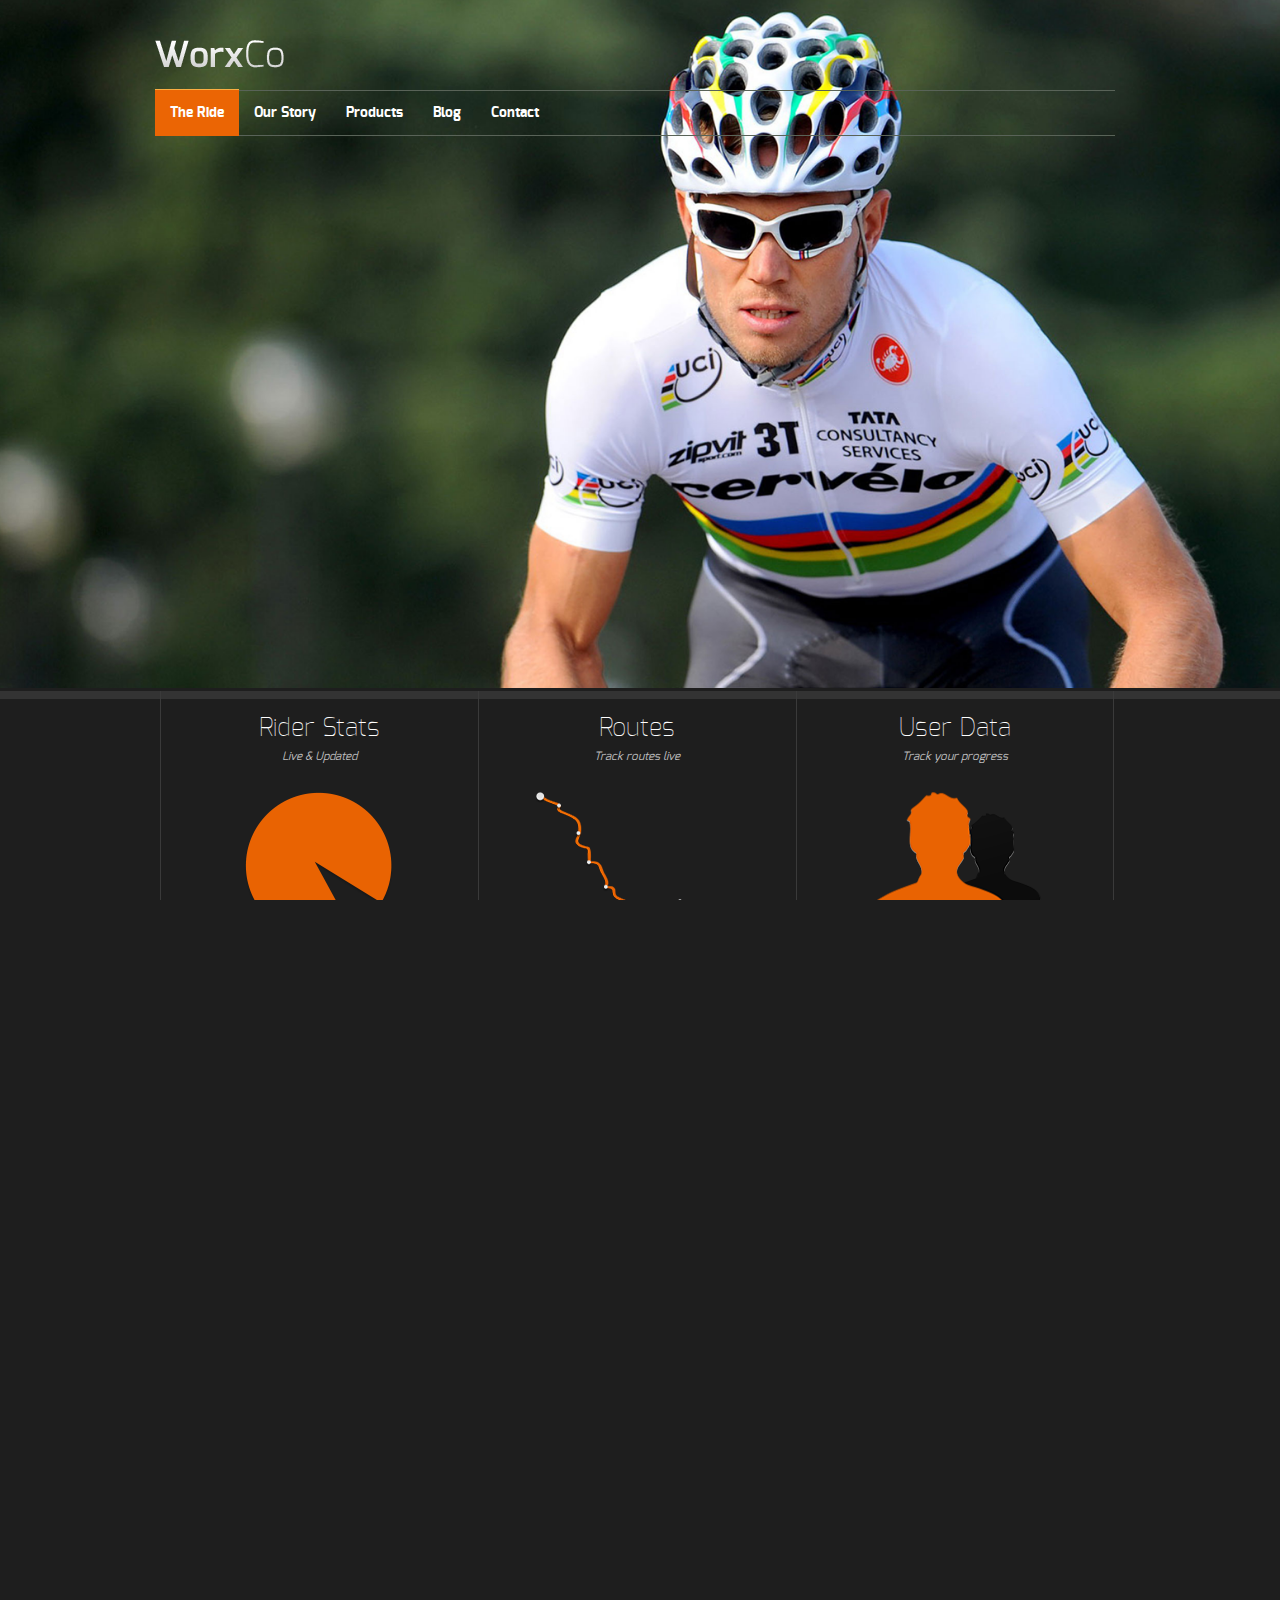
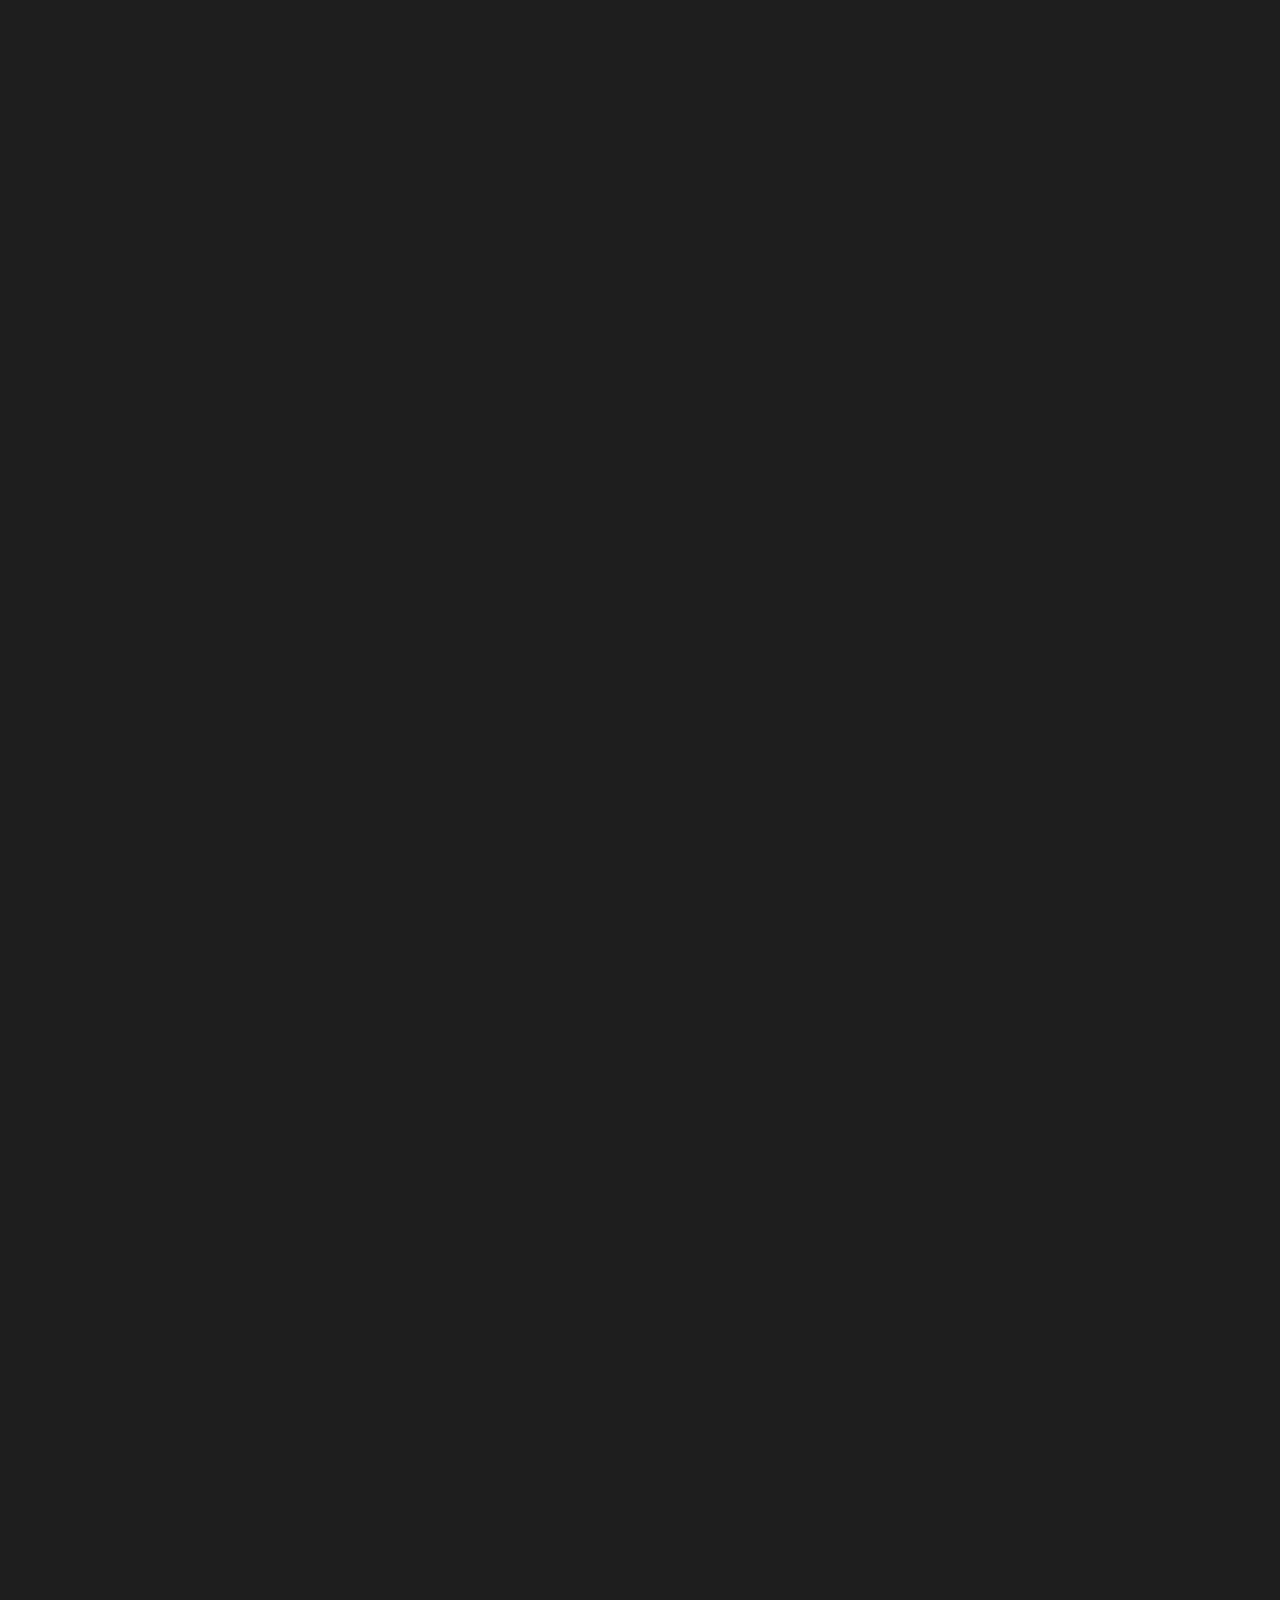
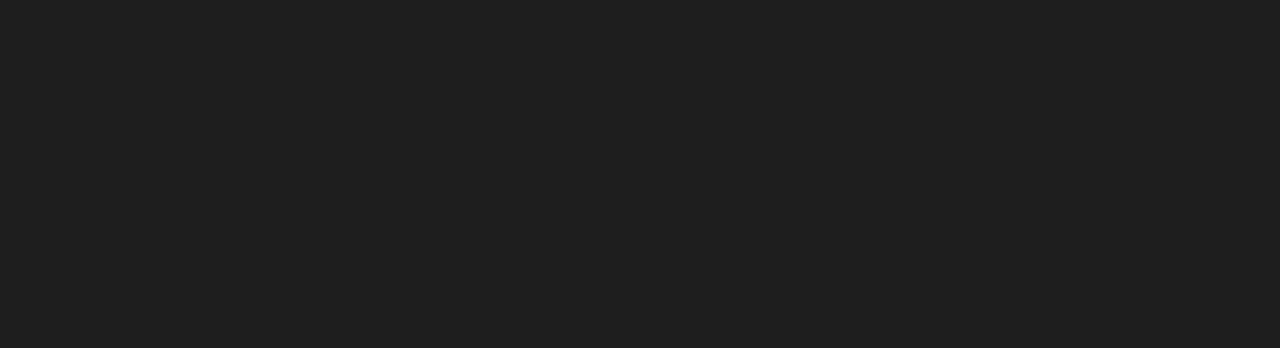
<file: index.html>
<!DOCTYPE html>
<html lang="en">

<head>
	<meta charset="UTF-8">
	<meta http-equiv="X-UA-Compatible" content="IE=edge">
	<meta name="viewport" content="width=device-width, initial-scale=1.0">
	<link rel="stylesheet" href="css/reset.css">
	<link rel="stylesheet" href="https://unpkg.com/swiper@8/swiper-bundle.min.css">
	<link rel="stylesheet" href="css/style.css">
	<title>WorxCo</title>
</head>

<body>
	<header class="container header">
		<div class="header__menu">
			<div class="header__logo">
				<a href="#"><img src="img/logo.png" alt="logo"></a>
			</div>
			<nav class="header__menu-list">
				<a href="#" class="header__menu-item active">The Ride</a>
				<a href="#" class="header__menu-item">Our Story</a>
				<a href="products.html" class="header__menu-item">Products</a>
				<a href="#" class="header__menu-item">Blog</a>
				<a href="#" class="header__menu-item">Contact</a>
			</nav>
		</div>
	</header>
	<div class="header-img"><img src="img/header-image.png" alt="header-img"></div>
	<main>
		<div class="wrapper-tools">
			<section class="container tools">
				<a href="#" class="tools__elem">
					<h3>Rider Stats</h3>
					<p>Live & Updated</p>
					<img src="img/pie.png" alt="pie diagram">
				</a>
				<a href="#" class="tools__elem">
					<h3>Routes</h3>
					<p>Track routes live</p>
					<img src="img/route.png" alt="route">
				</a>
				<a href="#" class="tools__elem">
					<h3>User Data</h3>
					<p>Track your progress</p>
					<img src="img/percentage.png" alt="percent">
				</a>
			</section>
		</div>
		<section class="tablet">
			<div class="container ipad">
				<div class="ipad__info">
					<h3>Phasellus mattis elit quis nisl sodales accumsan.</h3>
					<p>Phasellus mattis elit quis nisl sodales accumsan. Aenean magna quam, pretium nec tristique nec,
						gravida sed quam.
						Suspendisse potenti. Sed lacus lorem, molestie ac fe</p>
				</div>
				<img class="ipad__img" src="img/ipad-img.png" alt="ipad">
			</div>
		</section>
		<section class="latest-products">
			<div class="container latest-products__wrapper">
				<div class="latest-products__title">
					<img src="img/plus-sign.png" alt="list node">
					<h3>LATEST PRODUCTS</h3>
				</div>
				<p class="latest-products__all"><a href="products.html">VIEW ALL PRODUCTS</a></p>
				<div class="latest-products__slider">
					<!-- Slider main container -->
					<div class="swiper">
						<!-- Additional required wrapper -->
						<div class="swiper-wrapper">
							<!-- Slides -->
							<div class="swiper-slide">
								<span class="swiper__new">New</span>
								<img src="img/carousel-item.png" alt="product" class="swiper-slide__wrapper">
							</div>
							<div class="swiper-slide">
								<span class="swiper__new">New</span>
								<img src="img/carousel-item.png" alt="product" class="swiper-slide__wrapper">
							</div>
							<div class="swiper-slide">
								<span class="swiper__new">New</span>
								<img src="img/carousel-item.png" alt="product" class="swiper-slide__wrapper">
							</div>
						</div>
					</div>
				</div>
				<img src="img/next.png" alt="next" class="swiper-button-next">
				<img src="img/prev.png" alt="prev" class="swiper-button-prev">
			</div>

		</section>
		<section class="three-columns">
			<div class="container three-columns__wrapper">
				<div class="three-columns__title">
					<img src="img/plus-sign.png" alt="list node">
					<h3>A THREE COLUMN LAYOUT TO GO HERE</h3>
				</div>
				<div class="three-columns__columns">
					<div class="three-columns__column">
						<p>Ut sed auctor dolor. Cras vitae rhoncus odio. Fusce vel adipiscing augue. Donec malesuada
							pellentesque arcu, et eleifend purus aliquam ac.</p>
						<a href="#" class="button-link">READ MORE ></a>
					</div>
					<div class="three-columns__column">
						<p>Ut sed auctor dolor. Cras vitae rhoncus odio. Fusce vel adipiscing augue. Donec malesuada
							pellentesque arcu, et eleifend purus aliquam ac.</p>
						<a href="#" class="button-link">READ MORE ></a>
					</div>
					<div class="three-columns__column">
						<p>Ut sed auctor dolor. Cras vitae rhoncus odio. Fusce vel adipiscing augue. Donec malesuada
							pellentesque arcu, et eleifend purus aliquam ac.</p>
						<a href="#" class="button-link">READ MORE ></a>
					</div>
				</div>
			</div>
		</section>
		<section class="quality">
			<div class="container quality__wrapper">
				<div class="quality__title">
					<img src="img/plus-sign.png" alt="list node">
					<h3>WE DELIVER QUALITY</h3>
				</div>
				<div class="quality__columns">
					<div>
						<p>Ut sed auctor dolor. Cras vitae rhoncus odio. Fusce vel adipiscing augue. Donec malesuada
							pellentesque arcu, et eleifend
							purus aliquam ac.</p>
						<p>Ut sed auctor dolor. Cras vitae rhoncus odio. Fusce vel adipiscing augue. Donec malesuada
							pellentesque arcu, et eleifend purus aliquam ac.</p>
					</div>
					<div>
						<p>Ut sed auctor dolor. Cras vitae rhoncus odio. Fusce vel adipiscing augue. Donec malesuada
							pellentesque arcu, et eleifend purus aliquam ac.</p>
						<p>Ut sed auctor dolor. Cras vitae rhoncus odio. Fusce vel adipiscing augue. Donec malesuada
							pellentesque arcu, et eleifend purus aliquam ac.</p>
					</div>
				</div>
			</div>
		</section>
		<section class="switcher">
			<div class="container switcher__wrapper">
				<div class="switcher__info">
					<div class="switcher__element1">
						<div class="switcher__element1-wrapper">
							<img src="img/tab-image.png" alt="smartphones">
							<div>
								<h3>Phasellus mattis elit quis nisl sodales accumsan.</h3>
								<p>Phasellus mattis elit quis nisl sodales accumsan. Aenean magna quam, pretium nec
									tristique
									nec, gravida sed quam. Suspendisse potenti. Sed lacus lorem, molestie ac fe</p>
								<a href="#" class="button-link">BUY NOW</a>
							</div>
						</div>
					</div>
					<div class="switcher__element2">
						<div class="switcher__title">
							<img src="img/plus-sign.png" alt="list node">
							<h3>PRODUCT DESCRIPTION</h3>
						</div>
						<p>Lorem ipsum dolor sit amet, consectetur adipisicing elit. Dicta, excepturi voluptatum
							deleniti ratione quo at possimus
							blanditiis ducimus illo officia quisquam nemo! Veritatis, praesentium, velit earum dolore
							cumque porro amet? Lorem ipsum
							dolor sit amet, consectetur adipisicing elit. Molestiae, totam, repellat, optio quidem
							beatae sapiente impedit soluta
							eligendi distinctio tenetur assumenda natus excepturi fuga illum earum itaque cum alias
							quaerat. Lorem ipsum dolor sit
							amet, consectetur adipisicing elit. Id, distinctio laborum recusandae. Quidem, maiores,
							cupiditate sunt officia esse
							facilis in commodi quasi tempore beatae error ducimus quo maxime magnam ab!</p>
						<a href="#"><img src="img/download.png" alt="download">Download brief</a>
					</div>
					<div class="switcher__element3">
						<div class="switcher__title">
							<img src="img/plus-sign.png" alt="list node">
							<h3>TESTIMONIALS</h3>
						</div>
						<div>
							<div class="switcher__element3-quote">
								<img src="img/testimonial.png" alt="autor">
								<p>
									<span>"</span> Lorem ipsum dolor sit amet, consectetur adipisicing elit. Dicta,
									excepturi
									voluptatum
									deleniti ratione quo at possimus
									blanditiis ducimus illo officia quisquam nemo! Veritatis, praesentium, velit earum
									dolore cumque porro ametres,
									cupiditate sunt officia esse facilis in commodi quasi tempore beatae error ducimus
									quo
									maxime magnam ab! <span>"</span>
								</p>
							</div>
							<div class="switcher__element3-quote">
								<img src="img/testimonial.png" alt="autor">
								<p>
									<span>"</span> Lorem ipsum dolor sit amet, consectetur adipisicing elit. Dicta,
									excepturi
									voluptatum
									deleniti ratione quo at possimus
									blanditiis ducimus illo officia quisquam nemo! Veritatis, praesentium, velit earum
									dolore cumque porro ametres,
									cupiditate sunt officia esse facilis in commodi quasi tempore beatae error ducimus
									quo
									maxime magnam ab! <span>"</span>
								</p>
							</div>
							<div class="switcher__element3-quote">
								<img src="img/testimonial.png" alt="autor">
								<p>
									<span>"</span> Lorem ipsum dolor sit amet, consectetur adipisicing elit. Dicta,
									excepturi
									voluptatum
									deleniti ratione quo at possimus
									blanditiis ducimus illo officia quisquam nemo! Veritatis, praesentium, velit earum
									dolore cumque porro ametres,
									cupiditate sunt officia esse facilis in commodi quasi tempore beatae error ducimus
									quo
									maxime magnam ab! <span>"</span>
								</p>
							</div>
						</div>
					</div>
				</div>
				<div class="switcher__buttons">
					<ul>
						<li class="switcher__button switcher__active" data-set="1">
							<h3>SECTION ONE HERE</h3>
							<p>Aenean magna quam</p>
						</li>
						<li class="switcher__button switcher__deactive" data-set="2">
							<h3>DOWNLOAD HERE</h3>
							<p>Aenean magna quam</p>
						</li>
						<li class="switcher__button switcher__deactive" data-set="3">
							<h3>ANOTHER HEADING HERE</h3>
							<p>Aenean magna quam</p>
						</li>
					</ul>
				</div>
			</div>
		</section>
	</main>
	<footer>
		<div class="container">
			<div class="footer__wrapper">
				<div class="footer">
					<div class="footer__about">
						<h3 class="footer__title">ABOUT US</h3>
						<p class="footer__about-text">Nulla ut eleifend diam. In feugiat, lacus vitae porttitor lacinia,
							metus
							lectus interdum elit, at
							consectetur orci dolor
							et metus. Vestibulum ante ipsum primis in faucibus orci luctus et ultrices posuere cubilia
							Curae.
							Suspendisse potenti.
							Pellentesque habitant morbi tristique senectus et netus et malesuada.</p>
					</div>
					<div class="footer__links">
						<h3 class="footer__title">RECOURCES & LINKS</h3>
						<ul>
							<li><a href="#">Lorem ipsum</a></li>
							<li><a href="#">Lorem ipsum</a></li>
							<li><a href="#">Lorem ipsum</a></li>
							<li><a href="#">Lorem ipsum</a></li>
							<li><a href="#">Lorem ipsum</a></li>
						</ul>
						<div></div>
					</div>
					<div class="footer__join">
						<h3 class="footer__title">JOIN OUR NEWSLETTER</h3>
						<form class="footer__form unfocused">
							<img src="img/email-icon.png" alt="email">
							<input type="email" value="Enter email">
							<button type="submit" class="button-link">Join</button>
						</form>
					</div>
				</div>
				<div class="meta">
					<div class="meta__copyright">Copyright 2022 Web Safe Design - svetLeshka</div>
					<div class="meta__social"><a href="#"><img src="img/social-icons.png" alt="social"></a></div>
				</div>
			</div>
		</div>
	</footer>
	<script src="https://unpkg.com/swiper@8/swiper-bundle.min.js"></script>
	<script src="js/swiper.js"></script>
	<script src="js/ride.js"></script>
	<script src="js/email-footer.js"></script>
</body>

</html>
</file>
<file: css/style.css>
@font-face {
  font-family: "Exo";
  src: url("../fonts/exo-bold-webfont.woff") format("woff");
  src: url("../fonts/exo-bold-webfont.eot?#iefix") format("embedded-opentype"), url("../fonts/exo-bold-webfont.woff") format("woff"), url("../fonts/exo-bold-webfont.ttf") format("truetype"), url("../fonts/exo-bold-webfont.svg#exo_bold") format("svg");
  font-weight: 700;
  font-style: normal;
  font-display: swap;
}
@font-face {
  font-family: "Exo";
  src: url("../fonts/exo-medium-webfont.woff") format("woff");
  font-weight: 500;
  font-style: normal;
  font-display: swap;
}
@font-face {
  font-family: "Exo";
  src: url("../fonts/exo-regular-webfont.woff") format("woff");
  font-weight: 400;
  font-style: normal;
  font-display: swap;
}
@font-face {
  font-family: "Exo";
  src: url("../fonts/exo-thin-webfont.woff") format("woff");
  font-weight: 100;
  font-style: normal;
  font-display: swap;
}
body,
html {
  height: 100%;
  max-width: 100%;
  font-family: Exo, sans-serif;
  font-weight: 400;
  color: #a2a2a2;
  background-color: #1e1e1e;
  position: relative;
  overflow-x: hidden;
}

a {
  color: #fff;
}

main {
  border-bottom: 2px solid #121212;
}

footer {
  background-color: #151515;
}

.main,
.footer {
  width: 100%;
}

.container {
  position: relative;
  max-width: 960px;
  margin: 0 auto;
}

*[class*=__title] {
  display: flex;
  margin-top: 30px;
  align-items: center;
  padding-bottom: 5px;
  font-size: 20px;
  font-family: Exo;
  font-weight: 500;
  margin-bottom: 50px;
}
*[class*=__title] img {
  max-width: 36px;
  max-height: 36px;
  -o-object-fit: fill;
     object-fit: fill;
  padding-right: 15px;
}

.button-link {
  background-color: #e96302;
  color: #fff;
  transition: all 0.2s ease-in-out;
}
.button-link:hover {
  background-color: #ebe8e8;
  color: #e9570e;
}

/* HEADER */
.header-img {
  max-width: 1550px;
}
.header-img img {
  width: 100%;
  -o-object-fit: fill;
     object-fit: fill;
  z-index: -1;
}

.header {
  position: absolute;
  left: 0;
  right: 10px;
  top: 0;
  margin-top: 40px;
  height: 100px;
}
.header__menu {
  width: 100%;
}
.header__logo {
  margin-bottom: 20px;
}
.header__menu-list {
  display: flex;
  justify-content: flex-start;
  align-items: center;
  position: relative;
  font-weight: 700;
  font-size: 14px;
}
.header__menu-list::before, .header__menu-list::after {
  content: "";
  height: 1px;
  width: 100%;
  position: absolute;
  background-color: #596358;
}
.header__menu-list::before {
  top: -1px;
  left: 0;
}
.header__menu-list::after {
  bottom: -1px;
  left: 0;
}
.header__menu-item {
  display: inline-block;
  padding: 15px;
  text-align: center;
  background-color: transparent;
  position: relative;
  font-size: 1.3vw;
  transition: all 0.3s ease-in-out;
}
.header__menu-item:hover {
  transition: all 0.3s ease-in-out;
  background-color: #eb6504;
}
.header__menu-item:hover::before, .header__menu-item:hover::after {
  content: "";
  width: 100%;
  height: 0;
  position: absolute;
  left: 0;
}
.header__menu-item:hover::before {
  top: -2px;
  border-top: 1px solid #fbae43;
  border-bottom: 1px solid #eb6504;
}
.header__menu-item:hover::after {
  bottom: -1px;
  border-top: 1px solid #eb6504;
  z-index: 2;
}
@media (min-width: 959.78px) {
  .header__menu-item {
    font-size: 14px;
  }
}
@media (max-width: 989.78px) {
  .header {
    margin-left: 10px;
  }
}

@media (max-width: 767.77px) {
  .header {
    margin-top: 15px;
    position: static;
    margin-left: 5px;
  }

  .header-img {
    display: none;
  }

  .header__menu-item {
    font-size: 10px;
  }
  .header__menu-item:hover::before {
    top: -1px;
  }
}
.active {
  background-color: #eb6504;
}
.active::before, .active::after {
  content: "";
  width: 100%;
  height: 0;
  position: absolute;
  left: 0;
}
.active::before {
  top: -2px;
  border-top: 1px solid #fbae43;
  border-bottom: 1px solid #eb6504;
}
.active::after {
  bottom: -1px;
  border-top: 1px solid #eb6504;
  z-index: 2;
}
@media (max-width: 759.78px) {
  .active::before {
    top: -1px;
  }
}

/* TOOLS */
.wrapper-tools {
  width: 100%;
  position: relative;
}
.wrapper-tools::before {
  content: "";
  position: absolute;
  width: 100%;
  height: 8px;
  background-color: #333333;
  left: 0;
  top: 0;
}

.tools {
  display: flex;
  position: relative;
  padding: 0 5px;
}
.tools__elem {
  max-height: 320px;
  width: 33%;
  display: flex;
  justify-content: center;
  align-items: center;
  flex-direction: column;
  position: relative;
  border-left: 1px solid #3a3a3a;
  border-right: 1px solid #3a3a3a;
}
.tools__elem h3 {
  padding: 25px 0 10px 0;
  font-size: 25px;
  font-family: Exo;
  font-weight: 300;
}
.tools__elem p {
  font-style: italic;
  padding-bottom: 30px;
  color: #bebebe;
  font-style: italic;
  font-size: 0.9vw;
}
@media (max-width: 999px) {
  .tools__elem p {
    font-size: 10px;
  }
}
.tools__elem img {
  -o-object-fit: cover;
     object-fit: cover;
  position: relative;
  left: 0;
  top: 0;
  transition: all 0.2s ease-in-out;
}
.tools__elem::before {
  content: "";
  position: absolute;
  width: 100%;
  height: 20px;
  left: 0;
  top: 0;
  background: linear-gradient(to bottom, #1d1e23 0px, #292929 7px, #1a1a1a 8px, #202020 20px);
  opacity: 0;
  transition: all 0.2s ease-in-out;
  z-index: 2;
}
.tools__elem:hover::before {
  opacity: 1;
}
.tools__elem:hover img {
  top: -10px;
}
.tools__elem:nth-child(2) {
  border: 0;
}
@media (max-width: 767.77px) {
  .tools {
    flex-direction: column;
    justify-content: center;
    align-items: center;
  }
  .tools__elem {
    width: 100%;
  }
  .tools__elem::after {
    content: "";
    position: absolute;
    width: 100%;
    height: 8px;
    background-color: #333333;
    left: 0;
    top: 0;
  }
  .tools__elem:nth-child(2) {
    border-left: 1px solid #3a3a3a;
    border-right: 1px solid #3a3a3a;
  }
}

/* IPAD */
.tablet {
  width: 100%;
  background-color: #0e0e0e;
  position: relative;
}
.tablet::before {
  content: "";
  width: 10px;
  height: 10px;
  position: absolute;
  background-color: #818181;
  left: 50%;
  top: 50%;
  border-radius: 50%;
  box-shadow: 0 0 100px 125px #818181;
  z-index: 0;
}
.tablet::after {
  content: "";
  position: absolute;
  width: 100%;
  height: 30px;
  background-color: #e96302;
  left: 0;
  bottom: 0;
  z-index: 0;
}
@media (max-width: 767.77px) {
  .tablet::before {
    display: none;
  }
}

.ipad {
  display: flex;
  padding: 10px 5px 0 5px;
  align-items: center;
}
.ipad__info {
  padding: 0 50px;
  width: 30%;
}
.ipad__info h3 {
  padding-bottom: 30px;
  font-size: 20px;
  font-family: Exo;
  font-weight: 500;
  position: relative;
}
.ipad__info h3::before {
  content: url(../img/plus-sign.png);
  position: absolute;
  left: -45px;
  top: 0;
  -o-object-fit: contain;
     object-fit: contain;
  width: 10vw;
  height: 10vw;
}
.ipad__info p {
  line-height: 1.5;
  font-size: 14px;
}
.ipad__img {
  width: 60%;
  -o-object-fit: fill;
     object-fit: fill;
  z-index: 1;
}
@media (max-width: 767.77px) {
  .ipad {
    flex-direction: column;
  }
  .ipad__info {
    width: 75%;
  }
  .ipad__img {
    padding-top: 15px;
    width: 70%;
  }
}

/* LATEST PRODUCTS */
.latest-products__wrapper {
  padding: 0 10px;
  padding-bottom: 35px;
  border-bottom: 1px solid #5d5d5d;
}
.latest-products__title {
  margin-bottom: 0;
}
.latest-products__all {
  padding-bottom: 10px;
  font-size: 12px;
  font-family: Exo;
  font-weight: 500;
  text-align: right;
}
.latest-products__all a {
  color: #e96302;
}
.latest-products__all a:hover {
  color: #fa9145;
}

.swiper {
  padding-left: 20px;
}
.swiper__new {
  position: absolute;
  left: 0;
  top: 0;
  padding: 3px 15px;
  background-color: #e96302;
  color: white;
  font-weight: 700;
}

.swiper-slide {
  position: relative;
  background-color: #191919;
  cursor: pointer;
}
.swiper-slide__wrapper {
  display: inline-block;
  position: relative;
  left: 50%;
  transform: translateX(-50%);
}

.swiper-button-prev,
.swiper-button-next {
  width: 60px;
  height: 60px;
}

.swiper-button-prev {
  top: 50%;
  transform: translateY(calc(50% - 25px));
  left: -50px;
}

.swiper-button-next {
  top: 50%;
  transform: translateY(calc(50% - 25px));
  right: -70px;
}

@media (max-width: 1129.77px) {
  .swiper-button-next {
    right: -50px;
  }
}
@media (max-width: 1089.77px) {
  .swiper-button-prev {
    left: 30px;
  }

  .swiper-button-next {
    right: 10px;
  }
}
@media (max-width: 950px) {
  .swiper {
    padding-left: 15px;
  }
}
@media (max-width: 700px) {
  .swiper {
    padding-left: 10px;
  }
}
/* THREE-COLUMNS */
.three-columns__wrapper {
  padding: 0 10px;
  padding-bottom: 35px;
  border-bottom: 1px solid #5e5e5e;
}
.three-columns__columns {
  margin-left: 20px;
  display: flex;
  gap: 20px;
}
.three-columns__column {
  max-width: 33.333%;
  min-height: 100%;
  display: flex;
  flex-direction: column;
}
.three-columns__column p {
  font-size: 14px;
  line-height: 2;
  letter-spacing: 0px;
  font-weight: 500;
  margin-bottom: 40px;
  flex: 1 1 auto;
}
.three-columns__column a {
  padding: 5px 15px;
  border-radius: 5px;
  font-size: 13px;
  font-weight: 700;
  margin-right: auto;
}
@media (max-width: 767.78px) {
  .three-columns__title {
    margin-bottom: 25px;
  }
}
@media (max-width: 559.78px) {
  .three-columns__title {
    margin-right: 10px;
  }
  .three-columns__columns {
    display: block;
  }
  .three-columns__column {
    max-width: 100%;
    display: block;
  }
  .three-columns__column p {
    width: 100%;
    margin-bottom: 10px;
  }
  .three-columns__column a {
    display: inline-block;
    margin-bottom: 25px;
  }
}

/* QUALITY */
.quality__wrapper {
  padding: 0 10px;
}
.quality__columns {
  display: flex;
  gap: 65px;
  padding-left: 15px;
  padding-right: 30px;
}
.quality__columns p {
  font-size: 16px;
  letter-spacing: 0px;
  font-weight: 500;
}
.quality__columns p:not(:last-child) {
  margin-bottom: 40px;
}
.quality__columns p:last-child {
  color: #fff;
}
@media (max-width: 767.78px) {
  .quality__title {
    margin-bottom: 25px;
  }
}
@media (max-width: 559.78px) {
  .quality__columns {
    display: block;
  }
  .quality__columns p {
    margin-bottom: 25px;
  }
  .quality__columns p:not(:last-child) {
    margin-bottom: 25px;
  }
  .quality__columns div:last-child p:last-child {
    margin-bottom: 0;
  }
}

/* SWITCHER */
.switcher {
  margin-bottom: 30px;
}
.switcher__wrapper {
  width: 100%;
  padding: 0 10px;
}
.switcher__info {
  background-color: #1a1a1a;
  margin-top: 140px;
  min-height: 460px;
}
.switcher__element1-wrapper {
  display: flex;
  padding: 0 180px 0 40px;
  align-items: center;
}
.switcher__element1-wrapper img {
  width: 60%;
  position: relative;
  top: -60px;
  -o-object-fit: cover;
     object-fit: cover;
}
.switcher__element1-wrapper div {
  width: 30%;
  position: relative;
  top: -30px;
  margin-left: 100px;
}
.switcher__element1-wrapper div h3 {
  position: relative;
  font-weight: 500;
  font-size: 20px;
  margin-bottom: 30px;
}
.switcher__element1-wrapper div h3::before {
  content: "";
  width: 36px;
  height: 36px;
  background-image: url(/img/plus-sign.png);
  background-repeat: no-repeat;
  position: absolute;
  left: -60px;
}
.switcher__element1-wrapper div p {
  line-height: 1.7;
  font-weight: 500;
  font-size: 14px;
  margin-bottom: 20px;
}
.switcher__element1-wrapper div a {
  padding: 15px 30px;
  border-radius: 5px;
  display: inline-block;
}
@media (max-width: 910.77px) {
  .switcher__element1-wrapper {
    padding: 0 100px 0 40px;
  }
  .switcher__element1-wrapper img {
    width: 50%;
  }
  .switcher__element1-wrapper div {
    width: 40%;
  }
}
@media (max-width: 759.77px) {
  .switcher__element1-wrapper {
    padding: 0 40px 0 40px;
  }
  .switcher__element1-wrapper img {
    width: 40%;
    top: 0;
  }
  .switcher__element1-wrapper div {
    width: 50%;
    top: 0;
  }
  .switcher__info {
    padding: 20px 0;
    margin-top: 80px;
    min-height: 360px;
  }
}
@media (max-width: 530.77px) {
  .switcher__info {
    min-height: 0;
  }
  .switcher__element1-wrapper img {
    display: none;
  }
  .switcher__element1-wrapper div {
    margin-left: 40px;
    width: 100%;
  }
}
.switcher__element2 {
  display: none;
  padding: 20px 15px;
}
.switcher__element2 .switcher__title {
  margin-top: 0;
  margin-bottom: 0;
  padding-bottom: 0;
}
.switcher__element2 p {
  margin-top: 45px;
  line-height: 1.5;
  font-size: 15px;
  font-weight: 400;
}
.switcher__element2 a {
  color: #e96302;
  display: inline-flex;
  flex-direction: row;
  align-items: flex-end;
}
.switcher__element2 a img {
  margin-right: 20px;
}
.switcher__element2 a:hover {
  color: white;
}
@media (max-width: 424.77px) {
  .switcher__element2 p {
    margin-top: 15px;
  }
}
.switcher__element3 {
  display: none;
  padding: 20px 50px 0 20px;
}
.switcher__element3 .switcher__title {
  margin-top: 0;
  margin-bottom: 0;
  padding-bottom: 0;
}
.switcher__element3-quote {
  display: flex;
  gap: 10px;
  line-height: 1.6;
  font-size: 14px;
  font-weight: 500;
  text-align: justify;
  margin-top: 40px;
}
.switcher__element3-quote:nth-child(even) {
  flex-direction: row-reverse;
}
.switcher__element3-quote span {
  color: #fff;
  vertical-align: super;
}
.switcher__element3-quote img {
  -o-object-fit: contain;
     object-fit: contain;
}
@media (max-width: 424.77px) {
  .switcher__element3-quote {
    display: block;
    margin-top: 20px;
  }
  .switcher__element3-quote:nth-child(odd) img {
    float: left;
  }
  .switcher__element3-quote:nth-child(even) img {
    float: right;
  }
  .switcher__element3-quote img {
    padding: 0 15px;
  }
}
.switcher__buttons ul {
  width: 100%;
  display: flex;
  margin-top: 3px;
  gap: 3px;
}
.switcher__button {
  position: relative;
  background-color: #101010;
  padding: 20px 60px 20px 80px;
  color: #fff;
  display: flex;
  flex-direction: column;
  width: 100%;
  min-height: 100%;
  justify-content: center;
  cursor: pointer;
}
.switcher__button h3 {
  margin-bottom: 10px;
  font-weight: 500;
}
.switcher__button::before {
  content: "";
  width: 28px;
  height: 28px;
  background-image: url(/img/plus-transparent.png);
  background-repeat: no-repeat;
  position: absolute;
  left: 20px;
  top: 50%;
  transform: translateY(-50%);
}
@media (max-width: 767.77px) {
  .switcher__button {
    font-size: 14px;
    padding: 20px 30px 20px 60px;
  }
  .switcher__button h3 {
    font-size: 15px;
  }
}
@media (max-width: 599.77px) {
  .switcher__button {
    font-size: 12px;
    padding: 10px 10px 10px 40px;
  }
  .switcher__button h3 {
    font-size: 13px;
  }
  .switcher__button::before {
    display: block;
    left: 10px;
    width: 18px;
    height: 18px;
    background-size: cover;
  }
}
@media (max-width: 424.77px) {
  .switcher__button {
    padding: 10px;
  }
  .switcher__button::before {
    display: none;
  }
}
.switcher__active {
  background-color: #e96302;
}
.switcher__deactive:hover {
  transition: all 0.2s ease-in-out;
  background-color: #bd5c16;
}

/* FOOTER */
.footer {
  display: flex;
  gap: 3px;
  padding-top: 45px;
}
.footer__title {
  color: #c1d2db;
  margin-bottom: 20px;
  margin-top: 0;
  font-size: 18px;
}
.footer__about {
  width: 100%;
}
.footer__about-text {
  line-height: 1.8;
  font-size: 14px;
  padding-bottom: 10px;
}
.footer__links {
  width: 100%;
}
.footer__links ul {
  list-style-type: disc;
  position: relative;
  left: 15px;
  display: flex;
  flex-direction: column;
}
.footer__links ul li a {
  font-size: 12px;
}
.footer__links ul li a:hover {
  color: #e96302;
}
.footer__links ul li:not(:last-child) {
  margin-bottom: 10px;
}
.footer__join {
  width: 100%;
}
.footer__join form {
  padding: 10px 10px 5px 15px;
  position: relative;
  display: flex;
  margin-right: 20px;
}
.footer__join form * {
  border: 0;
}
.footer__join form img {
  -o-object-fit: contain;
     object-fit: contain;
  margin-right: 5px;
}
.footer__join form input {
  flex: 1 1 auto;
  background-color: transparent;
  outline: 0;
  color: white;
  font-size: 16px;
}
.footer__join form button {
  padding: 10px 30px;
  border-radius: 4px;
  cursor: pointer;
}
.footer__wrapper {
  padding: 0 10px;
}

.unfocused {
  background-color: #0d0d0d;
  transition: all 0.2s ease-in-out;
}

.focused {
  background-color: #1b1b1b;
  transition: all 0.2s ease-in-out;
  overflow: hidden;
}
.focused::before {
  content: "";
  width: 100%;
  height: 0;
  position: absolute;
  left: 0;
  top: 0;
  box-shadow: 0 0 7px 7px #101010;
}

.meta {
  display: flex;
  justify-content: space-between;
  align-items: center;
  padding: 35px 0;
}
.meta__copyright {
  font-size: 13px;
  color: #333f46;
}
.meta__social {
  margin-right: 20px;
  -o-object-fit: cover;
     object-fit: cover;
}

@media (max-width: 767.77px) {
  .footer {
    flex-direction: column;
  }
  .footer div:not(:last-child) {
    margin-bottom: 45px;
  }
  .footer__join {
    max-width: 400px;
  }
  .footer__join form input {
    min-width: 145px;
  }
}
@media (max-width: 569.77px) {
  .meta {
    flex-direction: column-reverse;
    gap: 20px;
    align-items: flex-start;
  }
}
</file>
